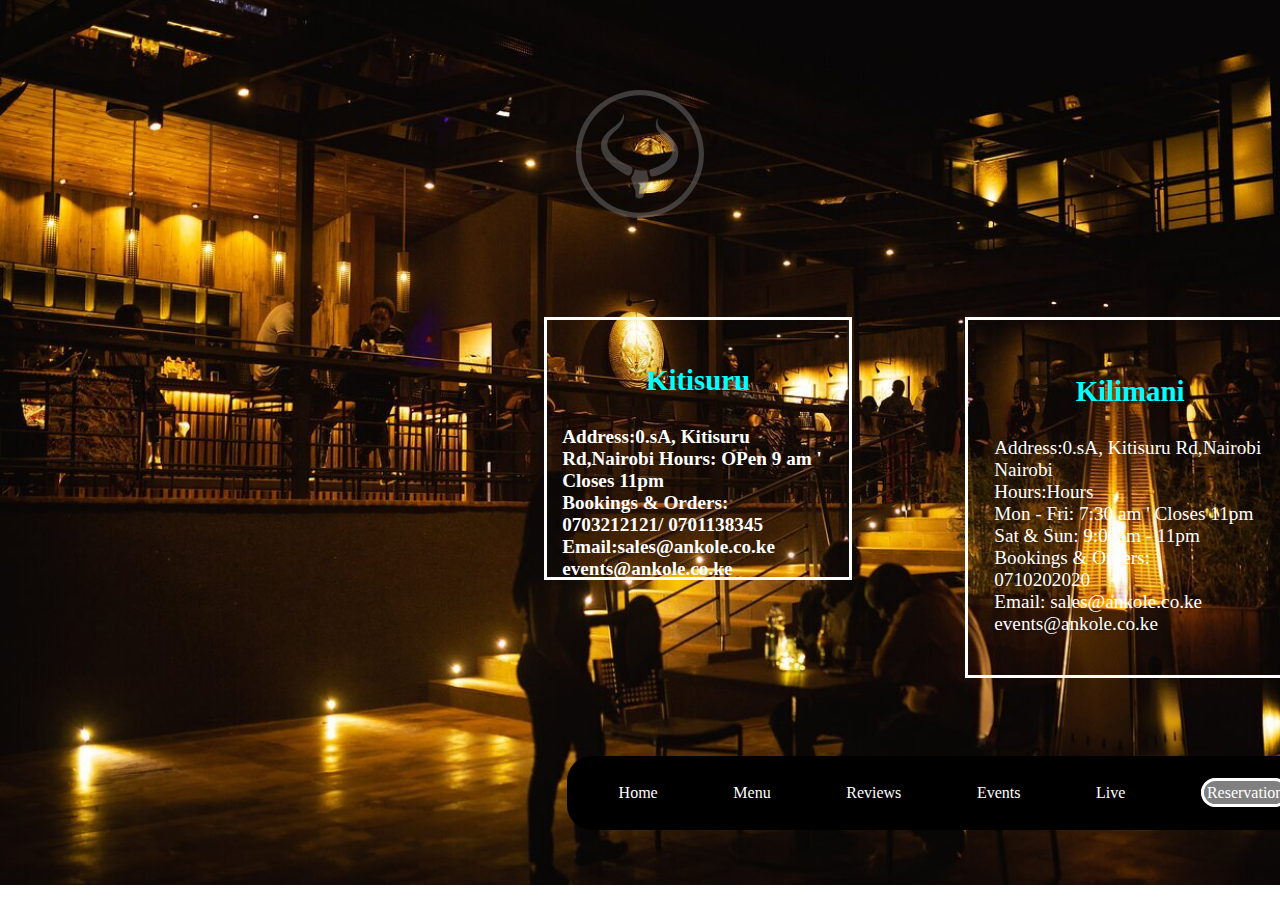
<file: contacts.html>
<!DOCTYPE html>
<html lang="en">

<head>
    <meta charset="UTF-8">
    <meta name="viewport" content="width=device-width, initial-scale=1.0">
    <title>Document</title>
    <link rel="stylesheet" href="contacts.css">
</head>

<body>

    <div class="image">
        <img src="images/ankole.svg" id="ankole-logo">
    </div>
    <div class="contacts-img">
        <div class="kitisuri-contacts">
            <h3>Kitisuru</h3>
            <a href="https://www.google.com/maps/place/Ankole+Grill+Kitisuru/@-1.2406933,36.7874133,17z/data=!3m1!4b1!4m6!3m5!1s0x182f1700463776b5:0xf0eb54364bfb4030!8m2!3d-1.2406933!4d36.7874133!16s%2Fg%2F11mhq4xbsk?entry=ttu&g_ep=EgoyMDI1MDQxMy4wIKXMDSoASAFQAw%3D%3D"
                id="address">Address:0.sA, Kitisuru Rd,Nairobi</a>
            Hours: OPen 9 am ' Closes 11pm<br>
            Bookings & Orders:
            0703212121/ 0701138345<br>
            Email:sales@ankole.co.ke<br>
            events@ankole.co.ke</p>
        </div>

        <div class="kilimani-contacts">
            <h3>Kilimani</h3>
            <a href="https://www.google.com/maps/place/Ankole+Grill+Kitisuru/@-1.2406933,36.7874133,17z/data=!3m1!4b1!4m6!3m5!1s0x182f1700463776b5:0xf0eb54364bfb4030!8m2!3d-1.2406933!4d36.7874133!16s%2Fg%2F11mhq4xbsk?entry=ttu&g_ep=EgoyMDI1MDQxMy4wIKXMDSoASAFQAw%3D%3D"
                id="address">Address:0.sA, Kitisuru Rd,Nairobi</a>
            Nairobi<br>
            Hours:Hours<br>
            Mon - Fri: 7:30 am ' Closes 11pm<br>
            Sat & Sun: 9:00am - 11pm<br>
            Bookings & Orders:<br>
            0710202020<br>
            Email: sales@ankole.co.ke<br>
            events@ankole.co.ke</p>
        </div>
    </div>

    <div class="naigation-bars">
        <nav>
            <i class="fa-solid fa-bars"></i>
            <i class="fa-regular fa-clock"></i>
            <ul>
                <li><a href="#" id="bar">Home</a></li>
                <li><a href="menu.html" id="bar">Menu</a></li>
                <li><a href="review.html" id="bar">Reviews</a></li>
                <li><a href="events.html" id="bar">Events</a></li>
                <li><a href="live.html" id="bar">Live</a></li>
                <li><a href="reservations.html" id="bar-reservation">Reservation</a></li>

            </ul>
            <i class="fa-brands fa-whatsapp"></i>
        </nav>
    </div>
</body>

</html>
</file>
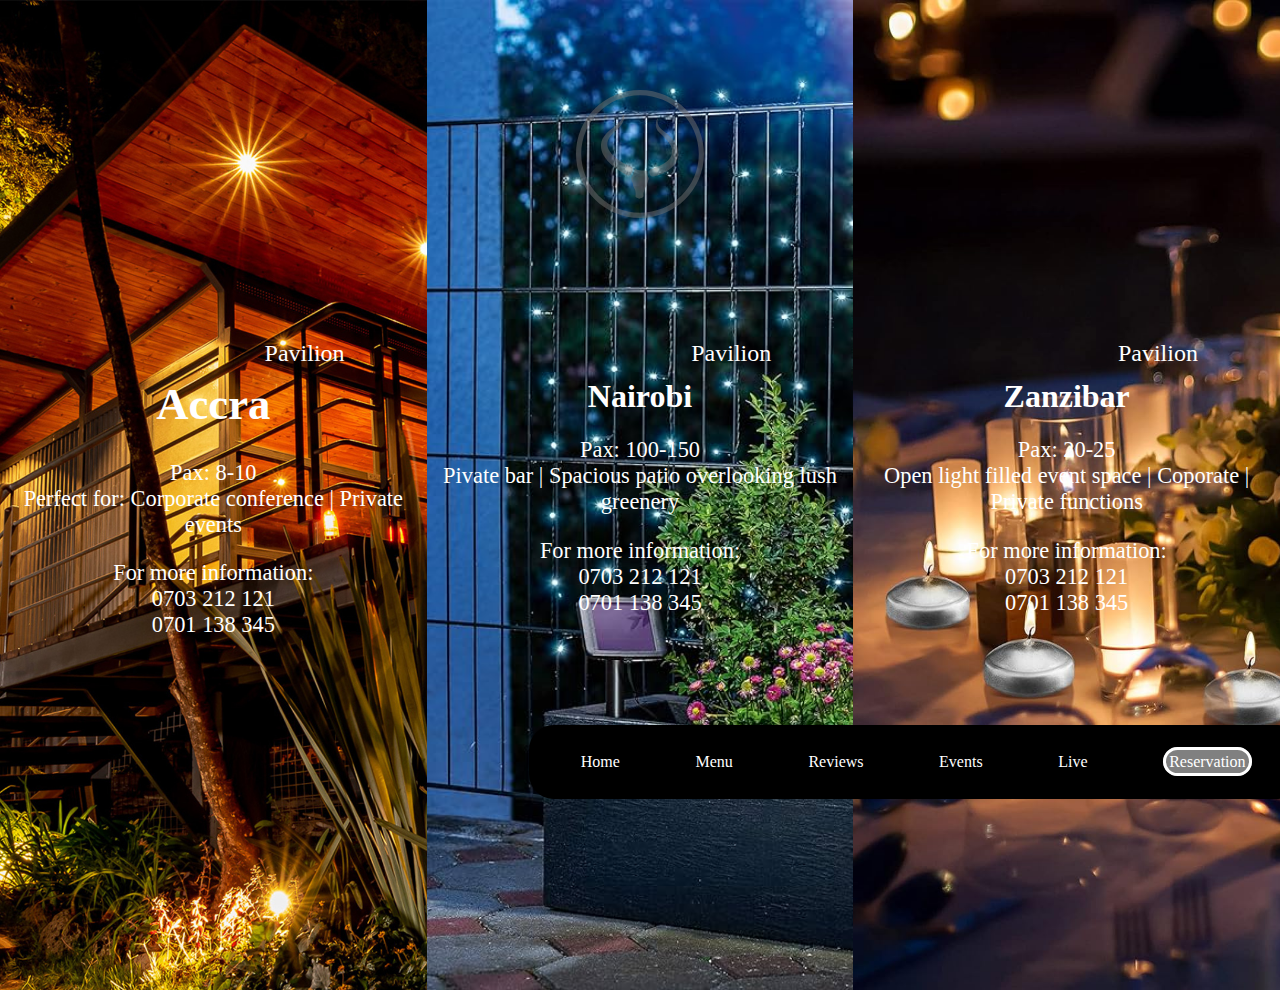
<file: events.html>
<!DOCTYPE html>
<html lang="en">
<head>
    <meta charset="UTF-8">
    <meta name="viewport" content="width=device-width, initial-scale=1.0">
    <title>Document</title>
    <link rel="stylesheet" href="events.css">
</head>

<body>

    <div class="events">
        <img src="images/ankole.svg" id="ank-logo">
    <div class="accra-img">
        <p id="pavilion">Pavilion</p>
        <h1>Accra</h1>
        <p>Pax: 8-10<br>
        Perfect for: Corporate conference | Private events</p>

        <p>For more information:<br>
        0703 212 121<br>
        0701 138 345</p>

    </div>

    <div class="nairobi-img">
        <p id="pavilion">Pavilion</p>
        <h1>Nairobi</h1>
        <p>Pax: 100-150<br>
        Pivate bar | Spacious patio overlooking lush greenery</p>

        <p>For more information:<br>
        0703 212 121<br>
        0701 138 345</p>

    </div>

    <div class="zanzibar-img">
        <p  id="pavilion">Pavilion</p>
        <h1>Zanzibar</h1>
        <p>Pax: 20-25<br>
        Open light filled event space | Coporate | Private functions</p>

        <p>For more information:<br>
        0703 212 121<br>
        0701 138 345</p>

    </div>
</div>

<div class="naigation-bars">
    <nav>
        <i class="fa-solid fa-bars"></i>
        <i class="fa-regular fa-clock"></i>
        <ul>
            <li><a href="#" id="bar">Home</a></li>
            <li><a href="menu.html" id="bar">Menu</a></li>
            <li><a href="review.html" id="bar">Reviews</a></li>
            <li><a href="events.html" id="bar">Events</a></li>
            <li><a href="live.html" id="bar">Live</a></li>
            <li><a href="reservations.html" id="bar-reservation">Reservation</a></li>

        </ul>
        <i class="fa-brands fa-whatsapp"></i>
    </nav>
</div>
</body>
</html>
</file>
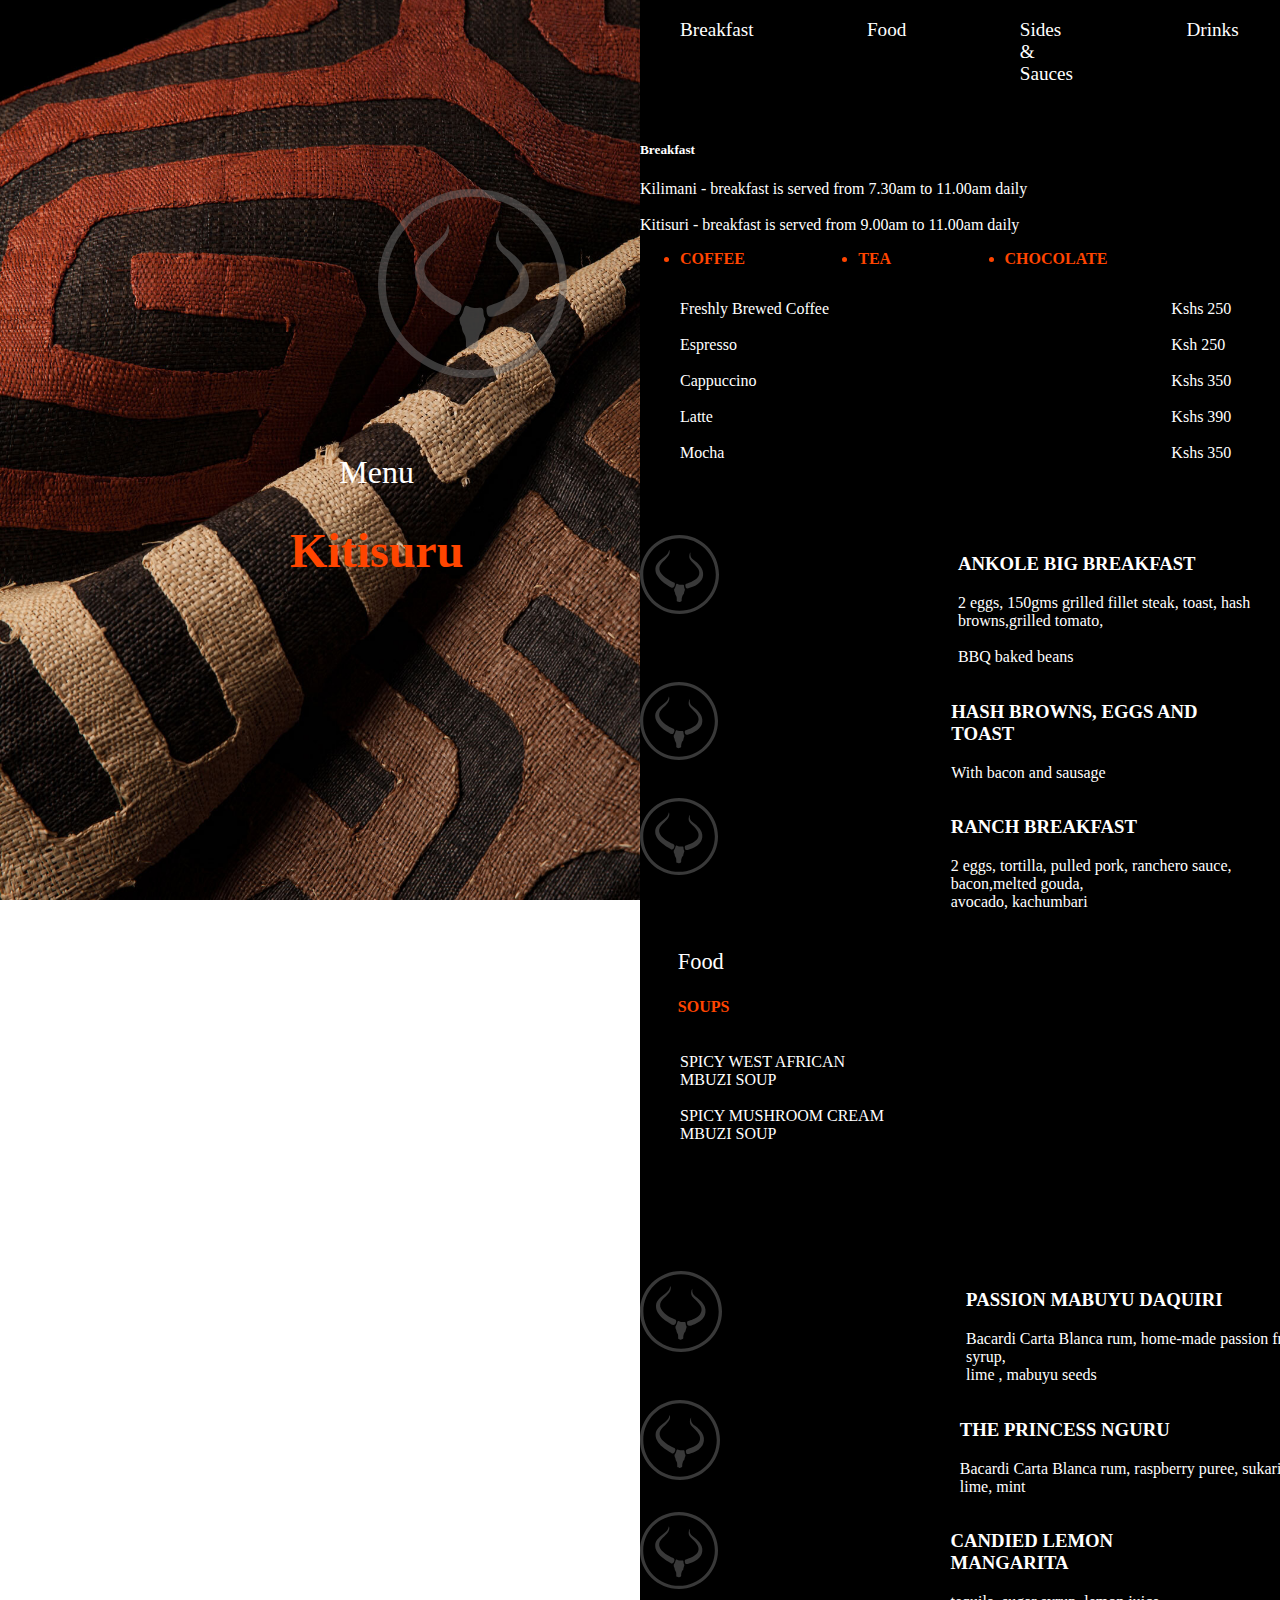
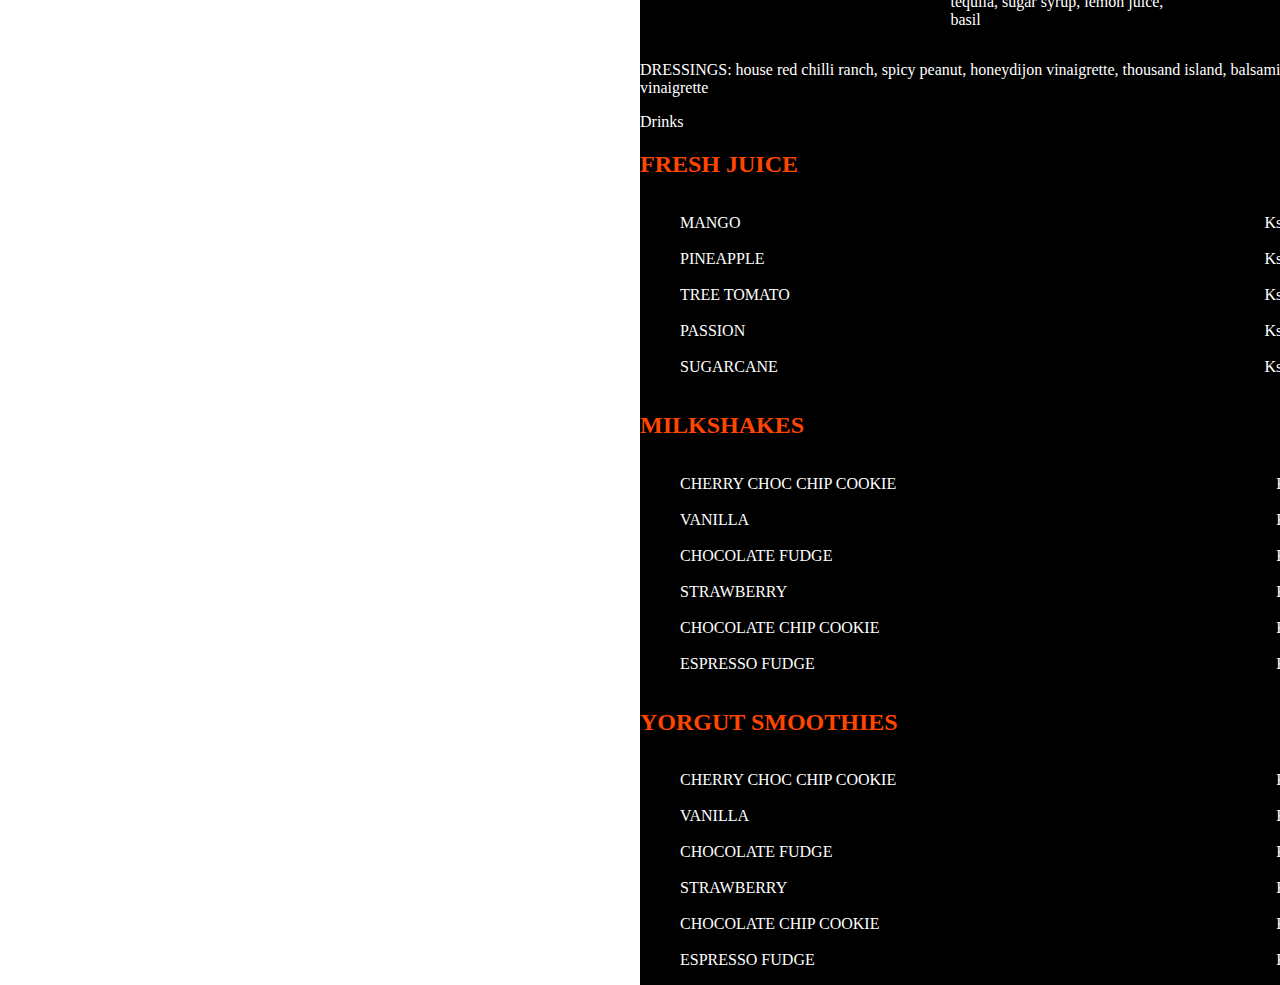
<file: foods.html>
<!DOCTYPE html>
<html lang="en">

<head>
    <meta charset="UTF-8">
    <meta name="viewport" content="width=device-width, initial-scale=1.0">
    <title>Document</title>
    <link rel="stylesheet" href="foods.css">
    <link rel="stylesheet" href="https://cdnjs.cloudflare.com/ajax/libs/font-awesome/6.0.0-beta3/css/all.min.css">
</head>

<body>

    <div class="kitisurimenu">
        <div class="right-img">
            <img src="images/ankole.svg" id="logo-kitisuri">
            <div class="words-on-image">
                <p id="menu-text">Menu</p>
                <h1>Kitisuru</h1>
            </div>
        </div>

        <div class="kitisuri-items">
            <div class="information-on-menu">
                <ul>
                    <a href="#" id="service">
                        <li>Breakfast</li>
                    </a>
                    <a href="#" id="service">
                        <li>Food</li>
                    </a>
                    <a href="#" id="service">
                        <li>Sides & Sauces</li>
                    </a>
                    <a href="#" id="service">
                        <li>Drinks</li>
                    </a>
                    <a href="#" id="service">
                        <li>Happy Hour</li>
                    </a>
                </ul>
            </div>

            <div class="breakfast">
                <h5>Breakfast</h5>
                <p>Kilimani - breakfast is served from 7.30am to 11.00am daily<br><br>
                    Kitisuri - breakfast is served from 9.00am to 11.00am daily</p>
            </div>

            <div class="left-categories">
                <ul>
                    <li>COFFEE</li>
                    <li>TEA</li>
                    <li>CHOCOLATE</li>
                </ul>
            </div>
            <div class="food-prices">
                <div class="foods">
                    <ul>
                        <li>Freshly Brewed Coffee</li><br>
                        <li>Espresso</li><br>
                        <li>Cappuccino</li><br>
                        <li>Latte</li><br>
                        <li>Mocha</li>
                    </ul>
                </div>

                <div class="prices">
                    <ul>
                        <li>Kshs 250</li><br>
                        <li>Ksh 250</li><br>
                        <li>Kshs 350</li><br>
                        <li>Kshs 390</li><br>
                        <li>Kshs 350</li>

                    </ul>
                </div>
            </div>
            <div class="breakfast">
                <div class="ankole-breakfast">
                    <div class="img-ankole">
                        <img src="images/ankole.svg" id="logo-kiti">
                    </div>
                    <div class="meals">
                        <h3>ANKOLE BIG BREAKFAST</h3>
                        <P>2 eggs, 150gms grilled fillet steak, toast, hash browns,grilled tomato,<br><br>
                            BBQ baked beans</P>
                    </div>
                    <div class="meal-prices">
                        <p>Kshs 1500</p>
                    </div>
                </div>

                <div class="ankole-eggs">
                    <div class="img-ankole">
                        <img src="images/ankole.svg" id="logo-kiti">
                    </div>
                    <div class="meal">
                        <h3>HASH BROWNS, EGGS AND TOAST</h3>
                        <P>With bacon and sausage</P>
                    </div>
                    <div class="meal-price">
                        <p>Kshs 750</p>
                    </div>
                </div>

                <div class="ankole-break">
                    <div class="img-ankole">
                        <img src="images/ankole.svg" id="logo-kiti">
                    </div>
                    <div class="meals">
                        <h3>RANCH BREAKFAST</h3>
                        <P>2 eggs, tortilla, pulled pork, ranchero sauce, bacon,melted gouda,<br>
                            avocado, kachumbari</P>
                    </div>
                    <div class="prices-meals">
                        <p>Kshs 1350</p>
                    </div>
                </div>
            </div>


            <p id="food-txt">Food</p>
            <h4>SOUPS</h4>
            <div class="foods-section">
                <div class="food-type">
                    <ul>
                        <li>SPICY WEST AFRICAN MBUZI SOUP</li><br>
                        <li>SPICY MUSHROOM CREAM MBUZI SOUP</li>
                    </ul>
                </div>
                <div class="food-price">
                    <ul>
                        <li>Cup Kshs 480</li>
                        <li>Kshs 720</li>
                        <li>Cup Kshs 580</li>
                        <li>Bowl Kshs 880</li>
                    </ul>
                </div>

            </div>

            <div class="lunch">
                <div class="ankole-lunch">
                    <div class="img-ankole">
                        <img src="images/ankole.svg" id="logo-kiti">
                    </div>
                    <div class="meals">
                        <h3>PASSION MABUYU DAQUIRI</h3>
                        <P>Bacardi Carta Blanca rum, home-made passion fruit syrup,<br>
                            lime , mabuyu seeds</P>
                    </div>
                    <div class="amount">
                        <p>Kshs 950</p>
                    </div>
                </div>

                <div class="ankole-food">
                    <div class="img-ankole">
                        <img src="images/ankole.svg" id="logo-kiti">
                    </div>
                    <div class="meal">
                        <h3>THE PRINCESS NGURU</h3>
                        <P>Bacardi Carta Blanca rum, raspberry puree, sukari nguru, lime, mint</P>
                    </div class=meal-prices>
                    <p id="price">Kshs 1500</p>
                </div>

                <div class="ankole-meal">
                    <div class="img-ankole">
                        <img src="images/ankole.svg" id="logo-kiti">
                    </div>
                    <div class="meals">
                        <h3>CANDIED LEMON MANGARITA</h3>
                        <P>tequila, sugar syrup, lemon juice, basil<br>
                        </P>
                    </div>
                    <div class="food-amount">
                    <p>Kshs 1500</p>
                </div>
            </div>
        </div>

        <p>DRESSINGS: house red chilli ranch, spicy peanut, honeydijon vinaigrette, thousand island, balsamic,<br>
            vinaigrette</p>

            <div>
                <p id="drink-txt">Drinks</p>
                <h2>FRESH JUICE</h2>
            </div>
        
            <div class="juices">
                <div class="fresh-juice">
                    <ul>
                        <li>MANGO</li><br>
                        <li>PINEAPPLE</li><br>
                        <li>TREE TOMATO</li><br>
                        <li>PASSION</li><br>
                        <li>SUGARCANE</li>
                    </ul>
                </div>
        
        
                <div class="juice-prices">
                    <ul>
                        <li>Kshs 700</li><br>
                        <li>Kshs 700</li><br>
                        <li>Kshs 700</li><br>
                        <li>Kshs 700</li><br>
                        <li>Kshs 900</li>
                    </ul>
                </div>
            </div>
        
        
            <div>
                <h2>MILKSHAKES</h2>
            </div>
        
            <div class="juice">
                <div class="fresh-juice">
                    <ul>
                        <li>CHERRY CHOC CHIP COOKIE</li><br>
                        <li>VANILLA</li><br>
                        <li>CHOCOLATE FUDGE</li><br>
                        <li>STRAWBERRY</li><br>
                        <li>CHOCOLATE CHIP COOKIE</li><br>
                        <li>ESPRESSO FUDGE</li>
        
                    </ul>
                </div>
        
        
                <div class="juice-prices">
                    <ul>
                        <li>Kshs 700</li><br>
                        <li>Kshs 700</li><br>
                        <li>Kshs 700</li><br>
                        <li>Kshs 700</li><br>
                        <li>Kshs 900</li><br>
                        <li>Kshs 800</li>
                    </ul>
                </div>
            </div>
        
            <div>
                <h2>YORGUT SMOOTHIES</h2>
            </div>
        
            <div class="juice">
                <div class="fresh-juice">
                    <ul>
                        <li>CHERRY CHOC CHIP COOKIE</li><br>
                        <li>VANILLA</li><br>
                        <li>CHOCOLATE FUDGE</li><br>
                        <li>STRAWBERRY</li><br>
                        <li>CHOCOLATE CHIP COOKIE</li><br>
                        <li>ESPRESSO FUDGE</li>
        
                    </ul>
                </div>
        
        
                <div class="juice-prices">
                    <ul>
                        <li>Kshs 700</li><br>
                        <li>Kshs 700</li><br>
                        <li>Kshs 700</li><br>
                        <li>Kshs 700</li><br>
                        <li>Kshs 900</li><br>
                        <li>Kshs 800</li>
                    </ul>
                </div>
            </div>
    </div>


</body>

</html>
</file>
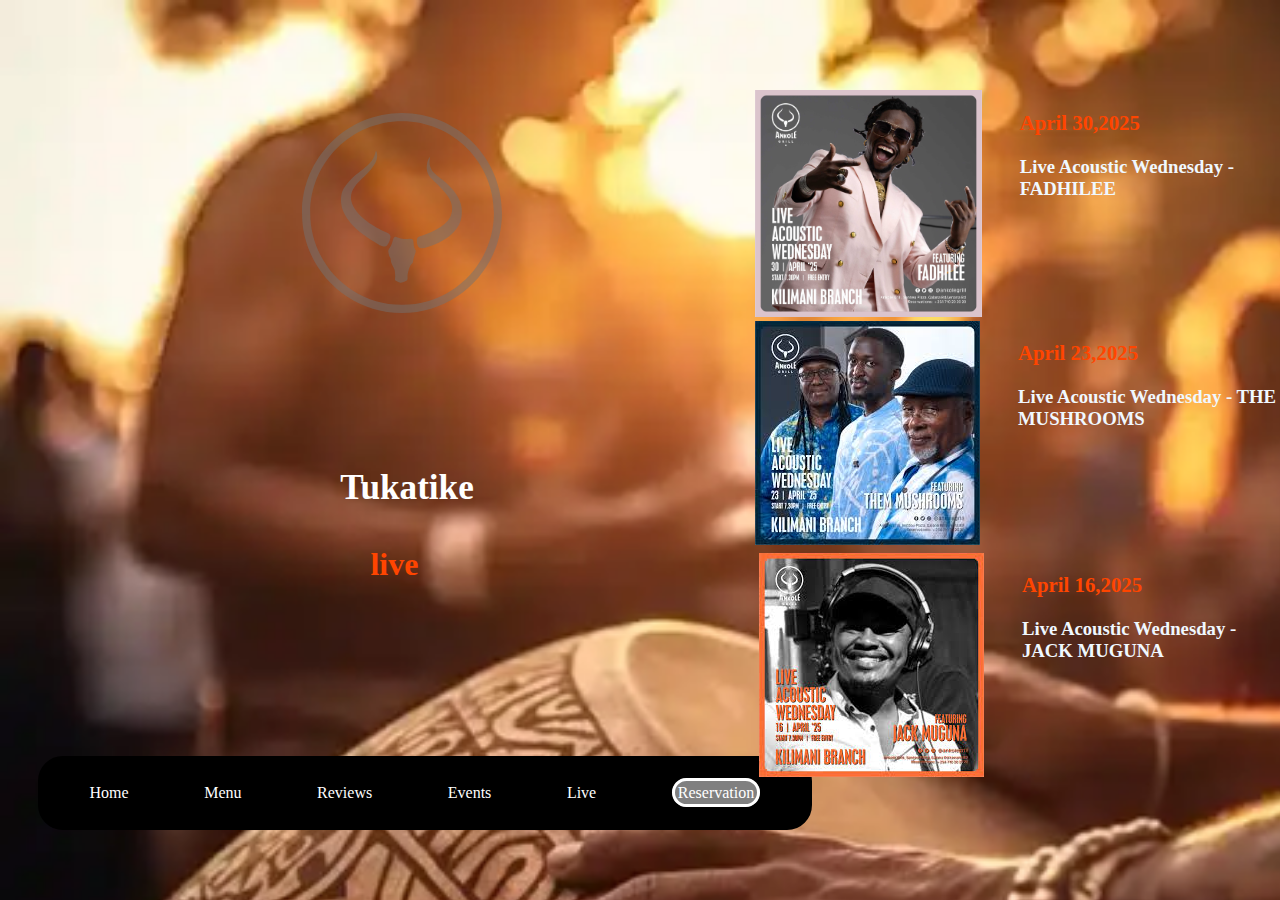
<file: live.html>
<!DOCTYPE html>
<html lang="en">

<head>
    <meta charset="UTF-8">
    <meta name="viewport" content="width=device-width, initial-scale=1.0">
    <title>Document</title>
    <link rel="stylesheet" href="live.css">

</head>

<body>

    <div class="live">
        <div class="live-section">
            <div class="live-left">
                <div class="left-section">
                    <img src="images/ankole.svg" id="logo-ankole">

                </div>

                <div class="left-section-titles">
                    <h2>Tukatike</h2>
                    <h1>live</h1>
                </div>

                <div class="naigation-bars">
                    <nav>
                        <i class="fa-solid fa-bars"></i>
                        <i class="fa-regular fa-clock"></i>
                        <ul>
                            <li><a href="#" id="bar">Home</a></li>
                            <li><a href="menu.html" id="bar">Menu</a></li>
                            <li><a href="review.html" id="bar">Reviews</a></li>
                            <li><a href="events.html" id="bar">Events</a></li>
                            <li><a href="live.html" id="bar">Live</a></li>
                            <li><a href="reservations.html" id="bar-reservation">Reservation</a></li>

                        </ul>
                        <i class="fa-brands fa-whatsapp"></i>
                    </nav>
                </div>
            </div>
        </div>

        <div class="live-artists">

            <div class="fadhilee-live">
                <div class="fadhilee">
                    <img src="images/live-img.jpg" id="pink-live">
                </div>
                <div>
                    <p>April 30,2025</p>
                    <h3>Live Acoustic Wednesday - FADHILEE</h3>
                </div>
            </div>
            <div class="mushroom-live">
                <div class="them-mushroom">
                    <img src="images/ankole-live.jpeg" id="mushroom-live">
                </div>
                <div>
                    <p>April 23,2025</p>
                    <h3>Live Acoustic Wednesday - THE MUSHROOMS</h3>
                </div>
            </div>
            <div class="jack">
                <div class="jack-live">
                    <img src="images/man-in-headsets.jpeg" id="jack-live">
                </div>
                <div>
                    <p>April 16,2025</p>
                    <h3>Live Acoustic Wednesday - JACK MUGUNA</h3>
                </div>

            </div>
        </div>

    </div>
</body>

</html>
</file>
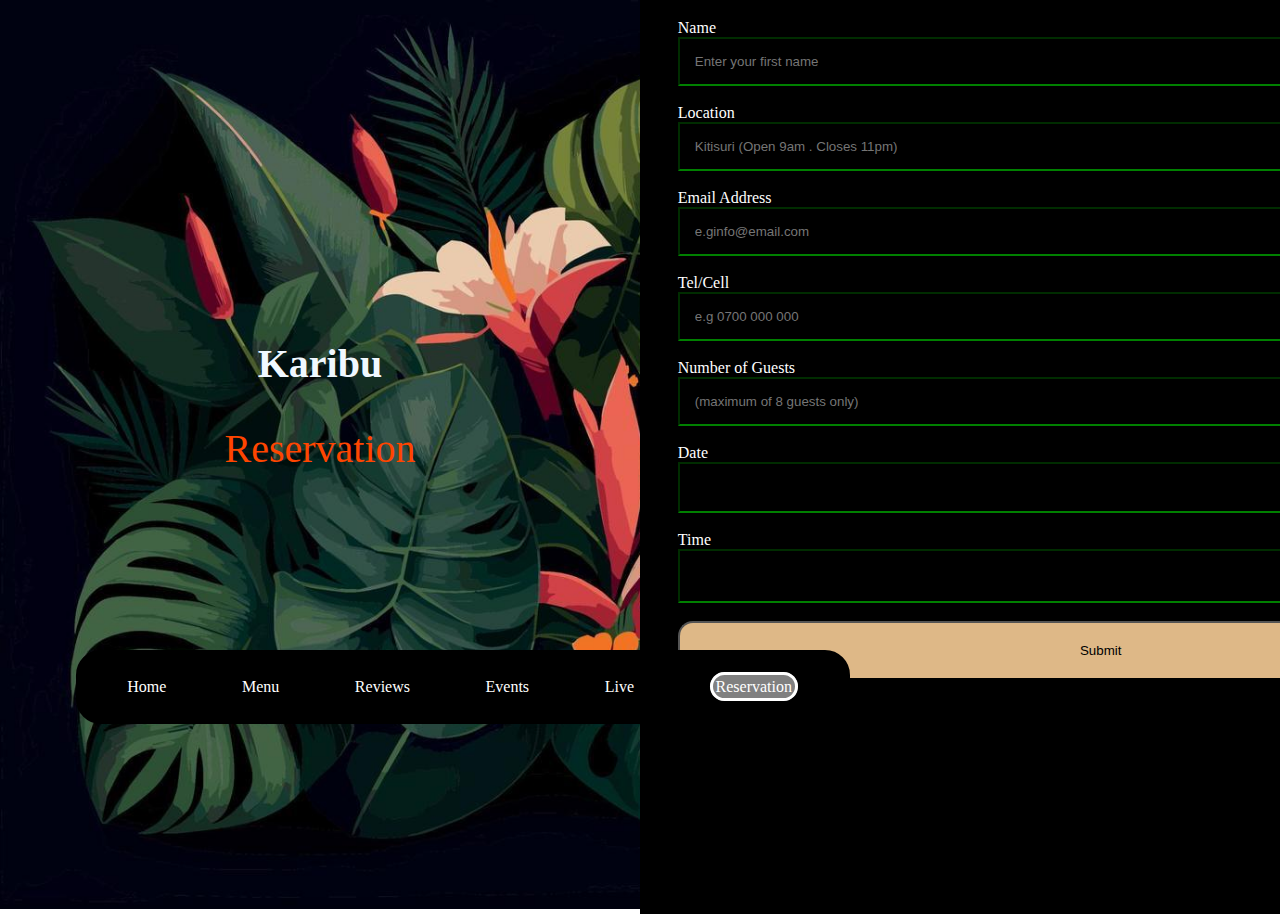
<file: reservations.html>
<!DOCTYPE html>
<html lang="en">

<head>
    <meta charset="UTF-8">
    <meta name="viewport" content="width=device-width, initial-scale=1.0">
    <title>Document</title>
    <link rel="stylesheet" href="reservation.css">


</head>

<body>
<div class="reservation-section">
    <div class="reservation-img">
        <h1>Karibu</h1>
        <p id="right-section">Reservation</p>
    </div>

    <form>
        <div class="form-fill-in">
            <label for="first-name">Name</label><br>
            <input id="fname" type="text" placeholder="Enter your first name"><br><br>

            <label for="location">Location</label><br>
            <input id="location" type="text" placeholder="Kitisuri (Open 9am . Closes 11pm)"><br><br>

            <label for="email">Email Address</label><br>
            <input id="email" type="email" placeholder="e.ginfo@email.com"><br><br>

            <label for="tel">Tel/Cell</label><br>
            <input id="tel" type="number" placeholder="e.g 0700 000 000 "><br><br>

            <label for="number">Number of Guests</label><br>
            <input id="number" type="number" placeholder="(maximum of 8 guests only)"><br><br>

            <label for="date">Date</label><br>
            <input id="date" type="date"></input><br><br>

            <label for="time">Time</label><br>
            <input id="time" type="time" placeholder="--:-- --"><br><br>

            <button type="submit" id="submit-button">Submit</button>
        </div>
    </form>
</div>


<div class="naigation-bars">
    <nav>
        <i class="fa-solid fa-bars"></i>
        <i class="fa-regular fa-clock"></i>
        <ul>
            <li><a href="#" id="bar">Home</a></li>
            <li><a href="menu.html" id="bar">Menu</a></li>
            <li><a href="review.html" id="bar">Reviews</a></li>
            <li><a href="events.html" id="bar">Events</a></li>
            <li><a href="live.html" id="bar">Live</a></li>
            <li><a href="reservations.html" id="bar-reservation">Reservation</a></li>

        </ul>
        <i class="fa-brands fa-whatsapp"></i>
    </nav>
</div>
</body>

</html>
</file>
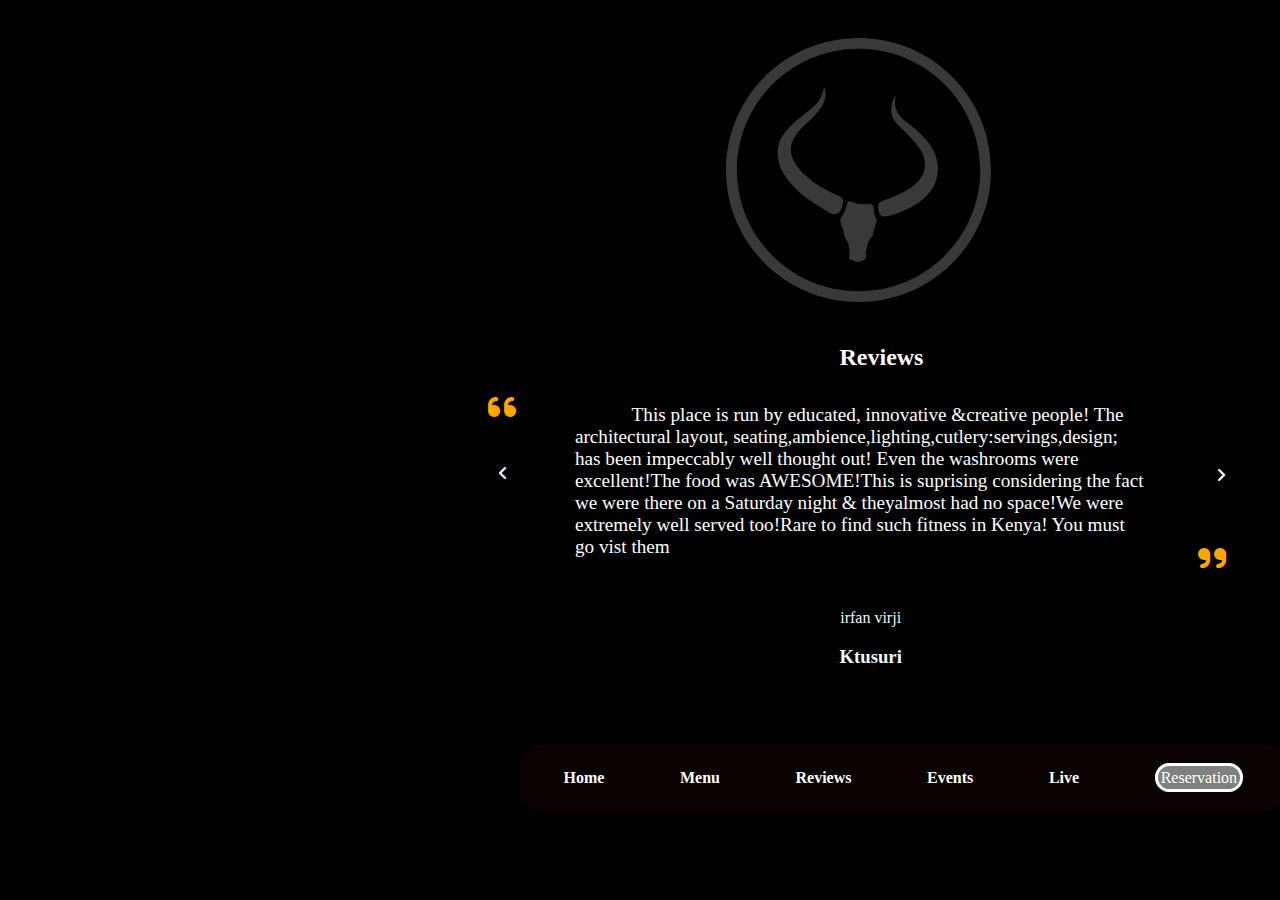
<file: review.html>
<!DOCTYPE html>
<html lang="en">

<head>
    <meta charset="UTF-8">
    <meta name="viewport" content="width=device-width, initial-scale=1.0">
    <title>Document</title>
    <link rel="stylesheet" href="review.css">
    <link rel="stylesheet" href="https://cdnjs.cloudflare.com/ajax/libs/font-awesome/6.0.0-beta3/css/all.min.css">
</head>

<body>
    <div class="reviews-logo">
        <img src="images/ankole.svg"
            id="logostyle">
        <h2>Reviews</h2>
    </div>
    <div class="review-paragraph">

        <div class="icons">
            <div class="right-angle">
                <a href="http://127.0.0.1:5500/secondpage-review.html"><i class="fa-solid fa-angle-right" id="angle-right"></i></a>
            </div>
            <div class="righthand-quote">
                <i class="fa-solid fa-quote-right" id="quotes-right"></i>
            </div>
            <div class="lefthand-quote">
                <a href="http://127.0.0.1:5500/review.html"><i class="fa-solid fa-quote-left" id="quotes-left"></i></a>
            </div>
            <div class>
               <a href=""><i class="fa-solid fa-angle-left" id="angle-left"></i></a> 
            </div>
        </div>
        <div class="reviews">
        <p id="review-text">This place is run by educated, innovative &creative people! The<br>
            architectural layout, seating,ambience,lighting,cutlery:servings,design;<br>
            has been impeccably well thought out! Even the washrooms were<br>
            excellent!The food was AWESOME!This is suprising considering the fact<br>
            we were there on a Saturday night & theyalmost had no space!We were<br>
            extremely well served too!Rare to find such fitness in Kenya! You must<br>
            go vist them</p>
        </div>

    </div>
    <div class="bottom-line">
        <p>irfan virji</p>
        <h3>Ktusuri</h3>
    </div>

    <div class="naigation-bars">
        <nav>
            <i class="fa-solid fa-bars"></i>
            <i class="fa-regular fa-clock"></i>
            <ul>
                <li><a href="#" id="bar">Home</a></li>
                <li><a href="menu.html" id="bar">Menu</a></li>
                <li><a href="review.html" id="bar">Reviews</a></li>
                <li><a href="events.html" id="bar">Events</a></li>
                <li><a href="live.html" id="bar">Live</a></li>
                <li><a href="reservations.html" id="bar-reservation">Reservation</a></li>

            </ul>
            <i class="fa-brands fa-whatsapp"></i>
        </nav>
    </div>

</body>

</html>
</file>
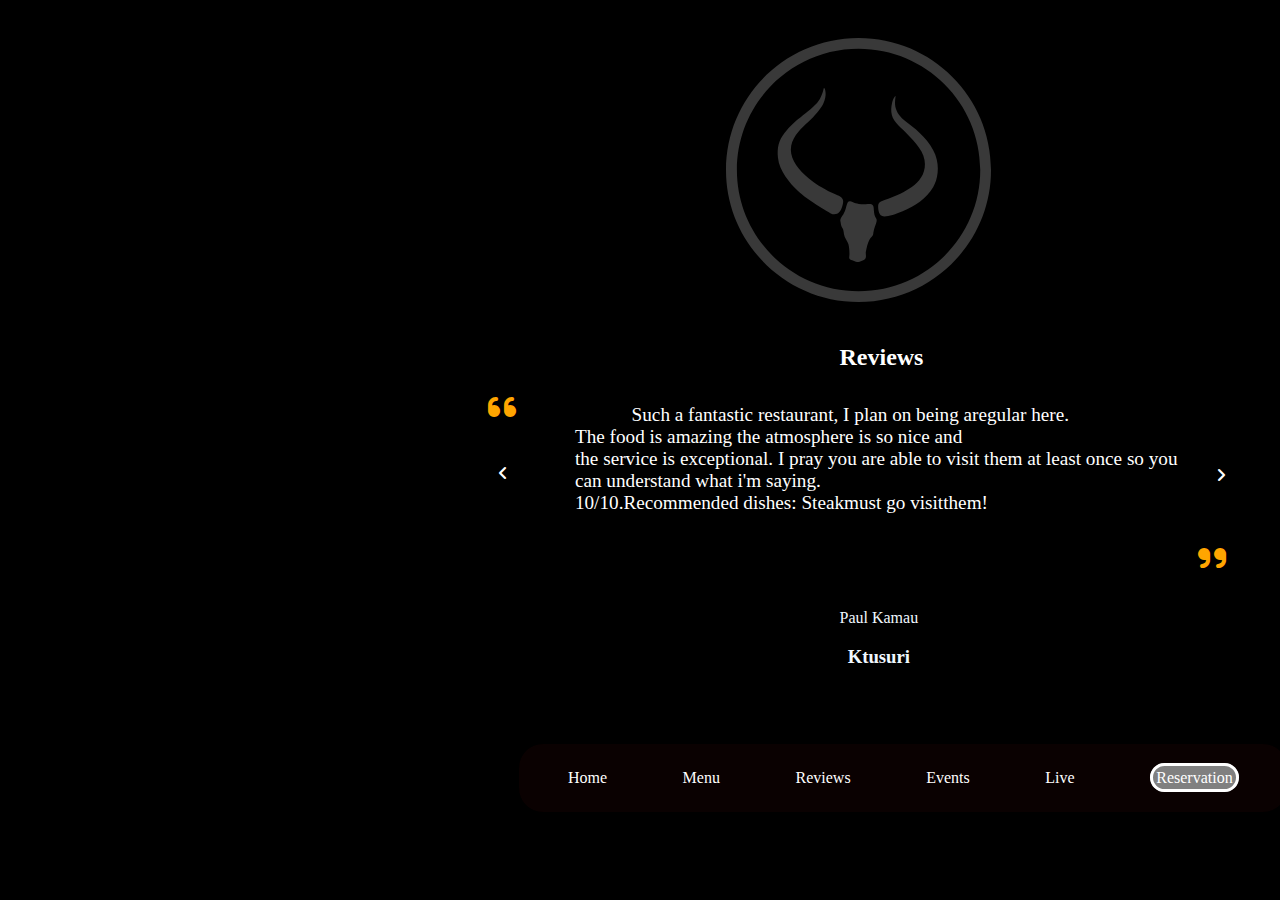
<file: secondpage-review.html>
<!DOCTYPE html>
<html lang="en">
<head>
    <meta charset="UTF-8">
    <meta name="viewport" content="width=device-width, initial-scale=1.0">
    <title>Document</title>
    <link rel="stylesheet" href="secondpage.css">
    <link rel="stylesheet" href="https://cdnjs.cloudflare.com/ajax/libs/font-awesome/6.0.0-beta3/css/all.min.css">
</head>
<body>
    <div class="reviews-logo">
        <img src="images/ankole.svg"id="logostyle">
        <h2>Reviews</h2>
    </div>
    <div class="review-paragraph">

        <div class="icons">
            <div class="right-angle">
               <a href="http://127.0.0.1:5500/thirdreview.html"><i class="fa-solid fa-angle-right" id="angle-right"></i></a> 
            </div>
            <div class="righthand-quote">
                <i class="fa-solid fa-quote-right" id="quotes-right"></i>
            </div>
            <div class="lefthand-quote">
                <i class="fa-solid fa-quote-left" id="quotes-left"></i>
            </div>
            <div class>
               <a href="review.html"><i class="fa-solid fa-angle-left" id="angle-left"></i></a> 
            </div>
        </div>
        <div class="reviews">
        <p id="review-text">Such a fantastic restaurant, I plan on being aregular here. <br>The food is amazing the atmosphere is so nice and<br>
            the service is exceptional. I pray you are able to visit them at least once so you <br>can understand what i'm saying.<br>
            10/10.Recommended dishes: Steakmust go visitthem!
            </p>
        </div>

    </div>
    <div class="bottom-line">
        <p>Paul Kamau</p>
        <h3>Ktusuri</h3>
    </div>
    <div class="naigation-bars">
        <nav>
            <i class="fa-solid fa-bars"></i>
            <i class="fa-regular fa-clock"></i>
            <ul>
                <li><a href="#" id="bar">Home</a></li>
                <li><a href="menu.html" id="bar">Menu</a></li>
                <li><a href="review.html" id="bar">Reviews</a></li>
                <li><a href="events.html" id="bar">Events</a></li>
                <li><a href="live.html" id="bar">Live</a></li>
                <li><a href="reservations.html" id="bar-reservation">Reservation</a></li>

            </ul>
            <i class="fa-brands fa-whatsapp"></i>
        </nav>
    </div>
   
</body>
</html>
</file>
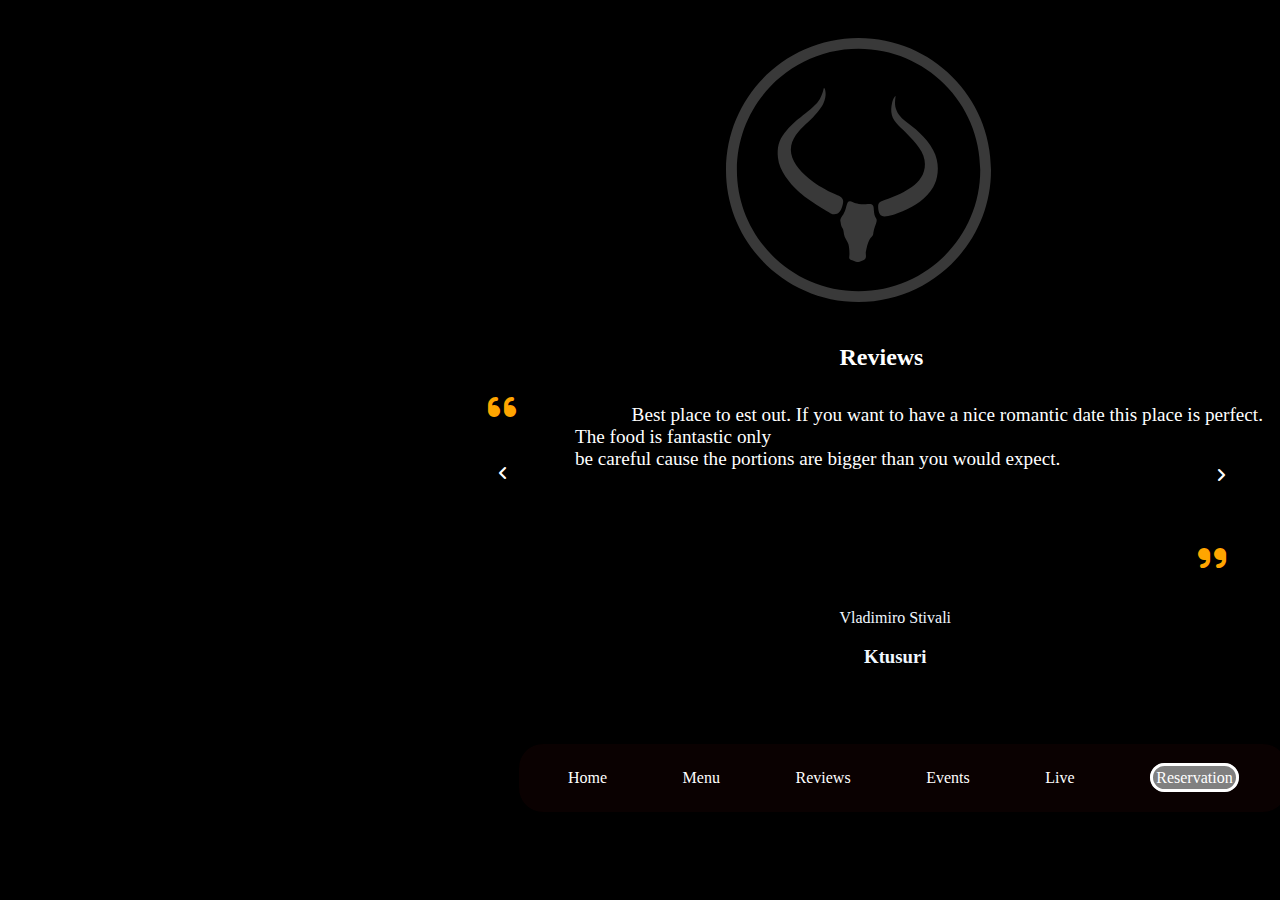
<file: thirdreview.html>
<!DOCTYPE html>
<html lang="en">
<head>
    <meta charset="UTF-8">
    <meta name="viewport" content="width=device-width, initial-scale=1.0">
    <title>Document</title>
    <link rel="stylesheet" href="thirdreview.css">
    <link rel="stylesheet" href="https://cdnjs.cloudflare.com/ajax/libs/font-awesome/6.0.0-beta3/css/all.min.css">
</head>
<body>
    <div class="reviews-logo">
        <img src="images/ankole.svg"
            id="logostyle">
        <h2>Reviews</h2>
    </div>
    <div class="review-paragraph">

        <div class="icons">
            <div class="right-angle">
                <i class="fa-solid fa-angle-right" id="angle-right"></i>
            </div>
            <div class="righthand-quote">
                <i class="fa-solid fa-quote-right" id="quotes-right"></i>
            </div>
            <div class="lefthand-quote">
             <i class="fa-solid fa-quote-left" id="quotes-left"></i>
            </div>
            <div class>
                <a href="secondpage-review.html"><i class="fa-solid fa-angle-left" id="angle-left"></i></a>
            </div>
        </div>
        <div class="reviews">
        <p id="review-text">Best place  to est out. If you want to have a nice romantic date this place is perfect.<br>
             The food is fantastic only<br>
            be careful cause the portions are bigger than you would expect.
          </p>
        </div>

    </div>
    <div class="bottom-line">
        <p>Vladimiro Stivali</p>
        <h3>Ktusuri</h3>
    </div>

    <div class="naigation-bars">
        <nav>
            <i class="fa-solid fa-bars"></i>
            <i class="fa-regular fa-clock"></i>
            <ul>
                <li><a href="#" id="bar">Home</a></li>
                <li><a href="menu.html" id="bar">Menu</a></li>
                <li><a href="review.html" id="bar">Reviews</a></li>
                <li><a href="events.html" id="bar">Events</a></li>
                <li><a href="live.html" id="bar">Live</a></li>
                <li><a href="reservations.html" id="bar-reservation">Reservation</a></li>

            </ul>
            <i class="fa-brands fa-whatsapp"></i>
        </nav>
    </div>
</body>
</html>
</file>
<file: contacts.css>
.kitisuri-contacts{
    color:white;
    border: solid;
    margin-left: 14cm;
    width: 8cm;
    height: 6cm;
    margin-top: 7cm;
    font-size: 120%;
    padding: 15px;
    font-weight: bold;
    margin-top: 8cm;
    
    
}
.contacts-img{
    background-image: url(images/contacts.jpg);
    background-repeat: no-repeat;
    background-size: cover;
    height: 95vh;
    position:absolute;
    width: 100%;
    display: flex;
    padding: 15px;
    gap: 2cm;
    
    
    
}
.kilimani-contacts{
    color:white;
    border: solid;
    margin-left: 1cm;
    width: 8cm;
    height: 8cm;
    margin-top: 7cm;  
    font-size: 120%;
    padding: 26px;
    margin-top: 8cm;
    
}
#address{
   text-decoration: none;
   color: white;

}
h3{
    text-align: center;
    font-size: 150%;
    color: aqua;
}

#ankole-logo{
overflow: visible;
position: absolute;
z-index: 1;
top: 10%;left: 45%;
width: 10%;
}
body{
    margin: 0;
}

nav ul{
    list-style: none;
    display: flex;
    gap: 2cm;
    margin-top:20cm;
    justify-content: center;
    border: solid 3px;
    padding: 25px;
    width: 19cm;
    margin-left: 15cm;
    background-color:black;
    border-radius: 25px;
    position: absolute;
    text-decoration: none;
    
}

#bar{
    text-decoration: none;
    color: white;
}
#bar-reservation{
    text-decoration: none;
    color: white;
    border: solid;
    padding: 3px;
    border-radius: 25px;
    background-color: grey;

}
</file>
<file: events.css>
.accra-img{
    background-image: url(images/events.jpg);
    background-repeat: no-repeat;
    width: 680px;
    background-size: cover;
    
}
.accra-img{
    font-size: 140%;
    
}
.nairobi-img{
background-image:url(images/nai-img.jpg);
background-repeat: no-repeat;
background-size: cover;
width: 680px;
}
.nairobi-img p{
font-size: 140%;
}
.zanzibar-img{
background-image:url(images/zanzibar.jpg);
background-repeat: no-repeat;
width: 680px;
height: 110vh;
background-size: cover;

}

.zanzibar-img p{
    font-size: 140%;
}
.events{
    display: flex;
    color:white;
  text-align: center;
  

    
}
body{
    margin: 0;
}

h1{
    margin-top:10cm;
}
#pavilion{
    margin-top: 9cm;
    position: absolute;
    margin-left: 7cm;
    font-size: x-large;
}

#ank-logo{
    overflow: visible;
    position: absolute;
    z-index: 1;
    top: 10%;left: 45%;
    width: 10%;
}

nav ul{
    list-style: none;
    display: flex;
    gap: 2cm;
    margin-top:-7cm;
    justify-content: center;
    border: solid 3px;
    padding: 25px;
    width: 19cm;
    margin-left: 14cm;
    background-color:black;
    border-radius: 25px;
    position: absolute;
    text-decoration: none;
    
}

#bar{
    text-decoration: none;
    color: white;
}
#bar-reservation{
    text-decoration: none;
    color: white;
    border: solid;
    padding: 3px;
    border-radius: 25px;
    background-color: grey;

}
</file>
<file: foods.css>
.right-img{
    background-image:url(images/mm1.jpg);
    color: white;
    background-size: cover;
    background-repeat: no-repeat;
    height: 100vh;
    width: 50%;
    position: fixed;
   
    
    }
 
    body{
        margin: 0;
    }
    .kitisurimenu{
        display: flex;
        color: white;
    
        
    }

    .kitisuri-items{
        background-color: black;
        width: 60%;
        /* overflow-x:auto; */
        position: relative;
        margin-left:50%;
       
        
    }
    #logo-kitisuri{
        width: 5cm;
        margin-top: 5cm;
        margin-left: 10cm;
        position: absolute;
    }

    h5{
        font-style: 200%;
    }
    h1{
        text-align: center;
        font-size: 300%;
        color: orangered;
    }

    #menu-text{
        text-align: center;
        margin-top: 5cm;
        font-size: 200%;
        
    }
    .words-on-image{
        margin-top:12cm;
        margin-left: 3cm;
    }
    .information-on-menu ul{
        list-style: none;
        display: flex;
        gap: 3cm;
        font-size: 120%;
    
    }
    #service{
        text-decoration: none;
        color: white;
    
    }
    .left-categories ul{
        color: orangered;
        display: flex;
        gap: 3cm;
        font-weight: bold;
    }
    .prices ul{
        list-style: none;
    }
    .foods ul{
        list-style: none;
    }
    .food-prices{
        display: flex;
        gap: 8cm;
    }
    .breakfast{
        margin-top: 1.5cm;
    }
    #logo-kiti{
        width: 25%;
    }
    .ankole-breakfast{
        display: flex;
        gap: 0%;
    }
    .ankole-eggs{
        display: flex;
    }
    .ankole-break{
        display: flex;
    }
    .meal-price{
        margin-left: 3.5cm;
    }
    .prices-meals{
        margin-left:1cm ;
    }

    .food-type ul{
        list-style: none;
    }
    .food-price ul{
        list-style:none;
    }
    .foods-section{
        display: flex;
        gap: 10.7cm;
    }
    #food-txt{
        font-size: 140%;
        margin-left: 1cm;
    }
    h4{
        color: orangered;
        margin-left: 1cm;
    }

    .ankole-lunch{
        display: flex;
    }
    .ankole-food{
        display: flex;
    }
    .ankole-meal{
        display: flex;
    }
    .lunch{
        margin-top: 2cm;
    }
    .food-amount{
        margin-left: 4cm;
    }
    .amount{
        margin-left: 1.2cm;
    }
    .fresh-juice ul{
        list-style: none;
    }
    .juice-prices ul{
        list-style:none;
    }
    .juice{
        display: flex;
        gap: 9cm;
    }

    .juices{
        display: flex;
        gap: 11.5cm;
    }
    h2{
        color: orangered;
    }

    @media only screen and (max-width:600px) {
        .right-img{
            background-image:url(images/mm1.jpg);
            color: white;
            background-size: cover;
            background-repeat: no-repeat;
            height: 100vh;
            width: 100%;
            position: fixed;
            position: absolute;
            flex-direction: column;
            }
         
            body{
                margin: 0;
            }
            .kitisurimenu{
                display: block;
                flex-wrap: wrap;
                color: white;
                flex-direction: column;
            
            }
        
            .kitisuri-items{
                background-color: black;
                width: 100%;
                overflow-x:auto; 
                position: relative;
                position: absolute;

                margin-left:0%;
                flex-direction: column;
                flex-wrap: wrap;
                display: block;
                margin-top: 200%;
                position: absolute;
               
                
            }
            #logo-kitisuri{
                width: 5cm;
                margin-top: 1cm;
                margin-left: 3cm;
                position: absolute;
            }
        
            h5{
                font-style: 200%;
            }
            h1{
                text-align: center;
                font-size: 300%;
                color: orangered;
                margin-top: -10cm;
            }
        
            #menu-text{
                text-align: center;
                /* margin-top: 5cm; */
                font-size: 200%;
                
            }
            .words-on-image{
                margin-top:12cm;
                margin-left: 3cm;
            }
            .information-on-menu ul{
                list-style: none;
                display: flex;
                gap: 3cm;
                font-size: 120%;
            
            }
            #service{
                text-decoration: none;
                color: white;
            
            }
            .left-categories ul{
                color: orangered;
                display: flex;
                gap: 3cm;
                font-weight: bold;
            }
            .prices ul{
                list-style: none;
            }
            .foods ul{
                list-style: none;
            }
            .food-prices{
                display: flex;
                gap: 8cm;
            }
            .breakfast{
                margin-top: 1.5cm;
            }
            #logo-kiti{
                width: 25%;
            }
            .ankole-breakfast{
                display: flex;
            }
            .ankole-eggs{
                display: flex;
            }
            .ankole-break{
                display: flex;
            }
            .meal-price{
                margin-left: 3.5cm;
            }
            .prices-meals{
                margin-left:1cm ;
            }
        
            .food-type ul{
                list-style: none;
            }
            .food-price ul{
                list-style:none;
            }
            .foods-section{
                display: flex;
                gap: 10.7cm;
            }
            #food-txt{
                font-size: 140%;
                margin-left: 1cm;
            }
            h4{
                color: orangered;
                margin-left: 1cm;
            }
        
            .ankole-lunch{
                display: flex;
            }
            .ankole-food{
                display: flex;
            }
            .ankole-meal{
                display: flex;
            }
            .lunch{
                margin-top: 2cm;
            }
            .food-amount{
                margin-left: 4cm;
            }
            .amount{
                margin-left: 1.2cm;
            }
            .fresh-juice ul{
                list-style: none;
            }
            .juice-prices ul{
                list-style:none;
            }
            .juice{
                display: flex;
                gap: 9cm;
            }
        
            .juices{
                display: flex;
                gap: 11.5cm;
            }
            h2{
                color: orangered;
            }
        
    }
</file>
<file: live.css>
.live-left{
    background-image:url(images/image\ \(1\).png) ;
    background-repeat: no-repeat;
    background-size: cover;
    height: 100vh;
    width: 300%;
    
}

#logo-ankole{
   width: 10%;
   margin-left: 8cm;
   margin-top: 3cm;
}
body{
   margin: 0;
}

h1{
   margin-left: 9.8cm;
   color: orangered;
   font-size: 200%;
   margin-top: 1cm;
}
h2{
margin-left: 9cm;
color: white;
font-size: 220%;
margin-top: 4cm;
}


nav ul{
    list-style: none;
    display: flex;
    gap: 2cm;
    margin-top:4cm;
    justify-content: center;
    border: solid 3px;
    padding: 25px;
    width: 19cm;
    margin-left: 1cm;
    background-color:black;
    border-radius: 25px;
    position: absolute;
    text-decoration: none;
    
 }
 
 #bar{
    text-decoration: none;
    color: white;
 }
 #bar-reservation{
    text-decoration: none;
    color: white;
    border: solid;
    padding: 3px;
    border-radius: 25px;
    background-color: grey;
 
 }
#pink-live{
   width: 6cm;
   gap: 1cm;
  
}

.live{
   display: flex;
}
.mushroom-live{
   display: flex;
   gap: 1cm;
}
.fadhilee-live{
   display: flex;
   gap: 1cm;
}

.jack{
   display: flex;
   gap: 1cm;
   padding: 4px;
}

.live-artists{
overflow: visible;
position: absolute;
z-index: 1;
top: 10%;left: 59%;
}
h3{
   color: aliceblue;

}
.fadhilee-live p{
   color: orangered;
   font-size: 130%;
   font-weight: bold;

}
.jack p {
   color: orangered;
   font-size: 130%;
   font-weight: bold;
}
.mushroom-live p{
   color: orangered;
   font-size: 130%;
   font-weight: bold;
}

@media only screen and (max-width:600px){
   .live-left{
      background-image:url(images/image\ \(1\).png) ;
      background-repeat: no-repeat;
      background-size: cover;
      height: 100vh;
      width: 100%;
      
  }
  
  #logo-ankole{
     width: 10%;
     margin-left: 8cm;
     margin-top: 3cm;
  }
  body{
     margin: 0;
  }
  
  h1{
     margin-left: 9.8cm;
     color: orangered;
     font-size: 200%;
     margin-top: 1cm;
  }
  h2{
  margin-left: 9cm;
  color: white;
  font-size: 220%;
  margin-top: 4cm;
  }
  
  
  nav ul{
      list-style: none;
      display: flex;
      gap: 2cm;
      margin-top:4cm;
      justify-content: center;
      border: solid 3px;
      padding: 25px;
      width: 19cm;
      margin-left: 1cm;
      background-color:black;
      border-radius: 25px;
      position: absolute;
      text-decoration: none;
      
   }
   
   #bar{
      text-decoration: none;
      color: white;
   }
   #bar-reservation{
      text-decoration: none;
      color: white;
      border: solid;
      padding: 3px;
      border-radius: 25px;
      background-color: grey;
   
   }
  #pink-live{
     width: 6cm;
     gap: 1cm;
    
  }
  
  .live{
     display: flex;
  }
  .mushroom-live{
     display: flex;
     gap: 1cm;
  }
  .fadhilee-live{
     display: flex;
     gap: 1cm;
  }
  
  .jack{
     display: flex;
     gap: 1cm;
     padding: 4px;
  }
  
  .live-artists{
  overflow: visible;
  position: absolute;
  z-index: 1;
  top: 10%;left: 59%;
  }
  h3{
     color: aliceblue;
  
  }
  .fadhilee-live p{
     color: orangered;
     font-size: 130%;
     font-weight: bold;
  
  }
  .jack p {
     color: orangered;
     font-size: 130%;
     font-weight: bold;
  }
  .mushroom-live p{
     color: orangered;
     font-size: 130%;
     font-weight: bold;
  }
}
</file>
<file: reservation.css>
.reservation-img{
background-image: url(images/reservation.jpg);
background-size: cover;
height: 101vh;
width: 50%;

}
#right-section{
    margin-top: 1cm;
    text-align: center;
    font-size: 250%;
    color: orangered;

}
body{
    margin: 0;
}
h1{
    text-align: center;
    margin-top: 9cm;
    font-size: 250%;
    color: aliceblue;
}

.form-fill-in{
    
    width: 400%;
    height: 99.5vh;
    color: white;
    background-color: black;
    padding-left: 1cm;
    padding-top: 0.5cm;
}

.reservation-section{
    display: flex;

}
#fname{
    width: 80%;
    padding: 15px;
    background-color: black;
    border-color: green;
    
    
}
#location{
    width: 80%;
    padding: 15px;
    background-color:black;
    border-color: green;

}
#email{
    width: 80%;
    padding: 15px;
    background-color: black;
    border-color: green;
}
#tel{
    width: 80%;
    padding: 15px;
    background-color: black;
    border-color: green;

}
#number{
    width: 80%;
    padding: 15px;
    background-color: black;
    border-color: green;
}
#date{
    width: 80%;
    padding: 15px;
    background-color: black;
    border-color: green;
}
#time{
    width: 80%;
    padding: 15px;
    background-color: black;
    border-color: green;
}

#submit-button{
    width: 85%;
    padding: 20px;
    background-color:burlywood;
    border-radius:15px;

}


nav ul{
    list-style: none;
    display: flex;
    gap: 2cm;
    margin-top:-7cm;
    justify-content: center;
    border: solid 3px;
    padding: 25px;
    width: 19cm;
    margin-left:2cm;
    background-color:black;
    border-radius: 25px;
    position: absolute;
    text-decoration: none;
    
}

#bar{
    text-decoration: none;
    color: white;
}
#bar-reservation{
    text-decoration: none;
    color: white;
    border: solid;
    padding: 3px;
    border-radius: 25px;
    background-color: grey;

}
@media only screen and (max-width:600px){
    .reservation-img{
        background-image: url(images/reservation.jpg);
        background-size: cover;
        height: 80vh;
        width:100%;
        /* display: block; */
        
        
        
        
        }
        #right-section{
            margin-top: 3cm;
            text-align: center;
            font-size: 250%;
            color: orangered;
            position: absolute;
            margin-left: 3cm;
        
        }
        body{
            margin: 0;
        }
        h1{
            text-align: center;
            margin-top: 5cm;
            font-size: 250%;
            color: aliceblue;
            position: absolute;
            margin-left: 4cm;
        }
        
        .form-fill-in{
            
            width: 90%;
            height: 100%;
            color: white;
            background-color: black;
            display: block;
        
        }
        
        .reservation-section{
            display: block;
        
        }
        #fname{
            width: 80%;
            padding: 15px;
            background-color: black;
            border-color: green;
            
            
        }
        #location{
            width: 80%;
            padding: 15px;
            background-color:black;
            border-color: green;
        
        }
        #email{
            width: 80%;
            padding: 15px;
            background-color: black;
            border-color: green;
        }
        #tel{
            width: 80%;
            padding: 15px;
            background-color: black;
            border-color: green;
        
        }
        #number{
            width: 80%;
            padding: 15px;
            background-color: black;
            border-color: green;
        }
        #date{
            width: 80%;
            padding: 15px;
            background-color: black;
            border-color: green;
        }
        #time{
            width: 80%;
            padding: 15px;
            background-color: black;
            border-color: green;
        }
        
        #submit-button{
            width: 85%;
            padding: 20px;
            background-color:burlywood;
            border-radius:15px;
        
        }
        
        
        nav ul{
            list-style: none;
            display: flex;
            gap: 0.5cm;
            margin-top:-15.5cm;
            justify-content: center;
            border: solid 3px;
            padding: 25px;
            width: 9cm;
            margin-left:0cm;
            background-color:black;
            border-radius: 25px;
            position: absolute;
            text-decoration: none;
            
        }
        
        #bar{
            text-decoration: none;
            color: white;
        }
        #bar-reservation{
            text-decoration: none;
            color: white;
            border: solid;
            padding: 3px;
            border-radius: 25px;
            background-color: grey;
        
        }
}
</file>
<file: review.css>
body{
    background-color: black;
    }
    .reviews-logo{
    margin-left: 18cm;
    margin-top: 1cm;
    
    }
    h2{
        margin-left: 4cm;
        color: white;
        margin-top: 1cm;
    }
    #logostyle{
        width: 7cm;
        margin-left:1cm;
    
    }
    #quotes-left{
        color: orange;
        font-size: 200%;
        margin-left: 480px;
        
        
    }
    #review-text{
        color: white;
        margin-left: 15cm;
        font-size: 120%;
        text-indent: 1.5cm;

        
    }
    #quotes-right{
        color: orange;
        font-size: 200%;
        margin-left: 1190px;
        margin-bottom: auto;
        margin-top: 4cm;
        position: absolute;
        
    }
    #angle-right{
        color: white;
        margin-left: 32cm;
        position: absolute;
        margin-top: 2cm;
       
    }
    #angle-left{
        color: white;
        position: absolute;
        margin-left: 13cm;
        margin-top: 1.1cm;
    
    }
    .reviews{
        position: absolute;
        margin-top: -1cm;
        
    }


    nav ul{
        list-style: none;
        display: flex;
        gap: 2cm;
        margin-top:8cm;
        justify-content: center;
        border: solid 3px;
        padding: 25px;
        width: 19cm;
        margin-left: 13.5cm;
        background-color:rgba(17, 1, 1, 0.61);
        border-radius: 25px;
        position: absolute;
        text-decoration: none;
        border: solid 1px;
        
    }
    
    #bar{
        text-decoration: none;
        color:white;
        font-weight: bold;
    }
    #bar-reservation{
        text-decoration: none;
        color: white;
        border: solid;
        padding: 3px;
        border-radius: 25px;
        background-color: grey;
    
    }
    .bottom-line{
        color: aliceblue;
        margin-top: 4.5cm;
        text-align: center;
        position: absolute;
        margin-left: 22cm;
    }
</file>
<file: secondpage.css>
body{
    background-color: black;
    }
    .reviews-logo{
    margin-left: 18cm;
    margin-top: 1cm;
    
    }
    h2{
        margin-left: 4cm;
        color: white;
        margin-top: 1cm;
    }
    #logostyle{
        width: 7cm;
        margin-left:1cm;
    
    }
    #quotes-left{
        color: orange;
        font-size: 200%;
        margin-left: 480px;
        
        
    }
    #review-text{
        color: white;
        margin-left: 15cm;
        font-size: 120%;
        text-indent: 1.5cm;

        
    }
    #quotes-right{
        color: orange;
        font-size: 200%;
        margin-left: 1190px;
        margin-bottom: auto;
        margin-top: 4cm;
        position: absolute;
        
    }
    #angle-right{
        color: white;
        margin-left: 32cm;
        position: absolute;
        margin-top: 2cm;
       
    }
    #angle-left{
        color: white;
        position: absolute;
        margin-left: 13cm;
        margin-top: 1.1cm;
    
    }
    .reviews{
        position: absolute;
        margin-top: -1cm;
        
    }

    nav ul{
        list-style: none;
        display: flex;
        gap: 2cm;
        margin-top:8cm;
        justify-content: center;
        border: solid 3px;
        padding: 25px;
        width: 19cm;
        margin-left: 13.5cm;
        background-color:rgba(17, 1, 1, 0.61);
        border-radius: 25px;
        position: absolute;
        text-decoration: none;
        border: solid 1px;
        
    }
    
    #bar{
        text-decoration: none;
        color: white;
    }
    #bar-reservation{
        text-decoration: none;
        color: white;
        border: solid;
        padding: 3px;
        border-radius: 25px;
        background-color: grey;
    
    }
    .bottom-line{
        color: aliceblue;
        margin-top: 4.5cm;
        text-align: center;
        position: absolute;
        margin-left: 22cm;
    }
</file>
<file: thirdreview.css>
body{
    background-color: black;
    }
    .reviews-logo{
    margin-left: 18cm;
    margin-top: 1cm;
    
    }
    h2{
        margin-left: 4cm;
        color: white;
        margin-top: 1cm;
    }
    #logostyle{
        width: 7cm;
        margin-left:1cm;
    
    }
    #quotes-left{
        color: orange;
        font-size: 200%;
        margin-left: 480px;
        
        
    }
    #review-text{
        color: white;
        margin-left: 15cm;
        font-size: 120%;
        text-indent: 1.5cm;

        
    }
    #quotes-right{
        color: orange;
        font-size: 200%;
        margin-left: 1190px;
        margin-bottom: auto;
        margin-top: 4cm;
        position: absolute;
        
    }
    #angle-right{
        color: white;
        margin-left: 32cm;
        position: absolute;
        margin-top: 2cm;
       
    }
    #angle-left{
        color: white;
        position: absolute;
        margin-left: 13cm;
        margin-top: 1.1cm;
    
    }
    .reviews{
        position: absolute;
        margin-top: -1cm;
        
    }

    nav ul{
        list-style: none;
        display: flex;
        gap: 2cm;
        margin-top:8cm;
        justify-content: center;
        border: solid 3px;
        padding: 25px;
        width: 19cm;
        margin-left: 13.5cm;
        background-color:rgba(17, 1, 1, 0.61);
        border-radius: 25px;
        position: absolute;
        text-decoration: none;
        border: solid 1px;
        
    }
    
    #bar{
        text-decoration: none;
        color: white;
    }
    #bar-reservation{
        text-decoration: none;
        color: white;
        border: solid;
        padding: 3px;
        border-radius: 25px;
        background-color: grey;
    
    }
    .bottom-line{
        color: aliceblue;
        margin-top: 4.5cm;
        text-align: center;
        position: absolute;
        margin-left: 22cm;
    }
</file>
